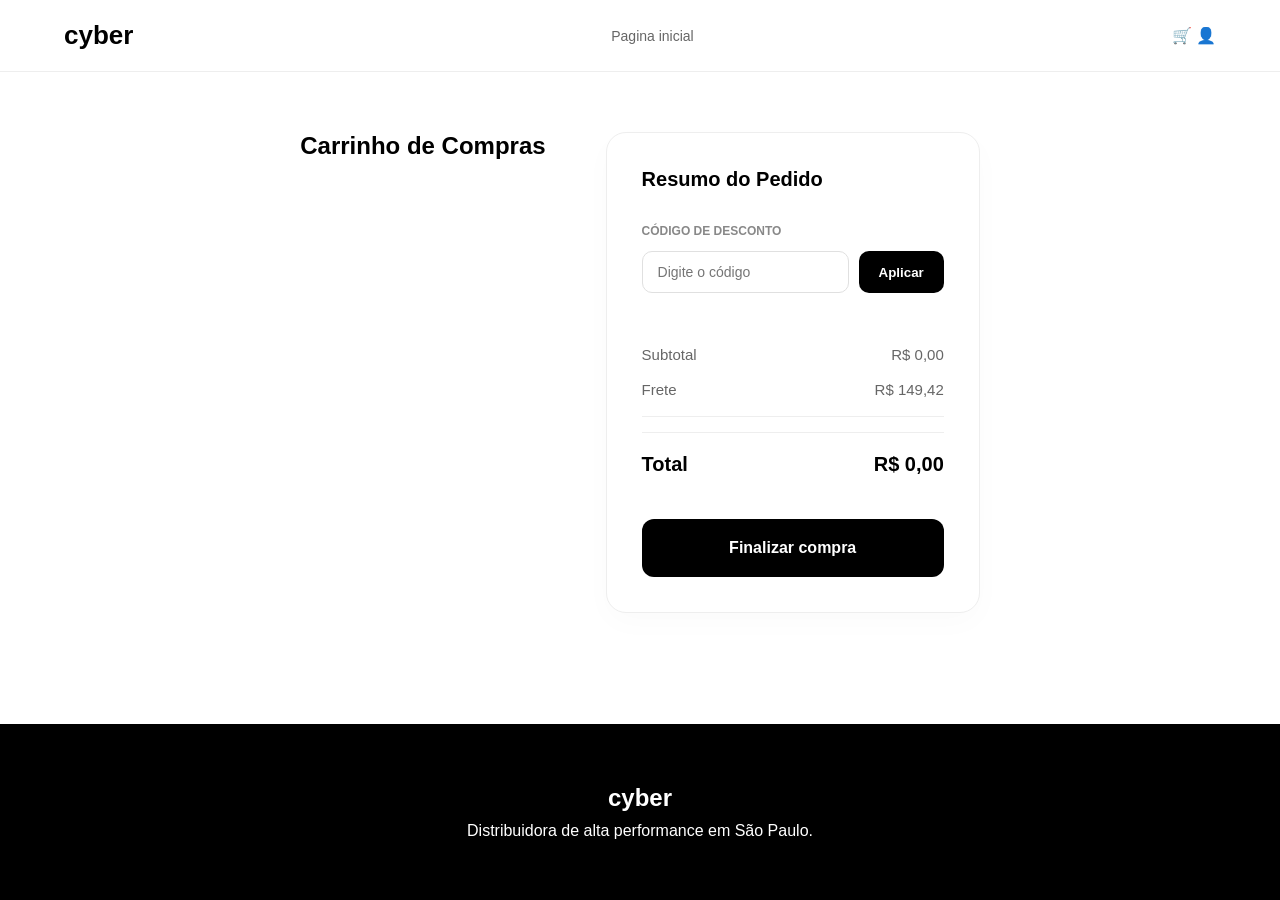
<file: projeto-pim/carrinho.html>
<!DOCTYPE html>
<html lang="pt-br">
<head>
    <meta charset="UTF-8">
    <title>Cyber - Carrinho</title>
    <link rel="stylesheet" href="carrinho-style.css">
</head>
<body>
    <header>
        <div class="logo">cyber</div>
        <nav><a href="index.html">Pagina inicial</a></nav>
        <div class="icons">
            <a href="carrinho.html" style="text-decoration:none; color:#000;">🛒</a>
            <span>👤</span>
        </div>
    </header>

    <main class="container cart-page">
        <section class="cart-items">
            <h2>Carrinho de Compras</h2>
            <div id="lista-carrinho">
            </div>
        </section>

        <section class="summary-box">
            <h3>Resumo do Pedido</h3>
            
            <div class="coupon">
                <label>Código de Desconto</label>
                <div class="coupon-input">
                    <input type="text" id="cupom-input" placeholder="Digite o código">
                    <button onclick="aplicarDesconto()">Aplicar</button>
                </div>
                <p id="cupom-msg" style="font-size: 12px; margin-top: 8px; font-weight: 500;"></p>
            </div>

            <div class="row">
                <span>Subtotal</span>
                <span id="sub-val">R$ 0,00</span>
            </div>
            <div class="row">
                <span>Frete</span>
                <span>R$ 149,42</span>
            </div>
            <hr style="border: 0; border-top: 1px solid #eee; margin: 15px 0;">
            <div class="row final">
                <span>Total</span>
                <b id="total-val">R$ 0,00</b>
            </div>
            <button class="btn-checkout">Finalizar compra</button>
        </section>
    </main>

    <footer class="footer-preto">
        <div class="footer-content">
            <div class="footer-logo">cyber</div>
            <p>Distribuidora de alta performance em São Paulo.</p>
        </div>
    </footer>

    <script src="db.js"></script>
    <script>
        const params = new URLSearchParams(window.location.search);
        const produtoId = params.get('id');
        const p = meusProdutos.find(item => item.id == produtoId);
        
        let descontoAplicado = false;
        const frete = 149.42;

        if (p) {
            document.getElementById('lista-carrinho').innerHTML = `
                <div class="cart-item">
                    <img src="${p.imagens[0]}" alt="${p.nome}" style="width: 100px; mix-blend-mode: multiply;">
                    <div class="item-info">
                        <h4>${p.nome}</h4>
                        <p style="color: #888; font-size: 12px;">Ref: ${p.id}</p>
                    </div>
                    <div class="qty">
                        <span style="cursor:pointer">−</span> 
                        <span style="margin: 0 10px;">1</span> 
                        <span style="cursor:pointer">+</span>
                    </div>
                    <p class="item-p">R$ ${p.preco.toLocaleString('pt-br', { minimumFractionDigits: 2 })}</p>
                    <b style="cursor:pointer; color: #ff4d4d;">✕</b>
                </div>
            `;

            atualizarValores(p.preco);
        }

        function atualizarValores(subtotal, desconto = 0) {
            const total = (subtotal - desconto) + frete;
            document.getElementById('sub-val').innerText = `R$ ${subtotal.toLocaleString('pt-br', { minimumFractionDigits: 2 })}`;
            document.getElementById('total-val').innerText = `R$ ${total.toLocaleString('pt-br', { minimumFractionDigits: 2 })}`;
        }

        function aplicarDesconto() {
            const input = document.getElementById('cupom-input').value.toUpperCase();
            const msg = document.getElementById('cupom-msg');
            
            if (!p) return;

            // Se o código for CYBER10, aplica 10% de desconto
            if (input === "CYBER10") {
                if (descontoAplicado) {
                    msg.innerText = "Este cupom já foi utilizado.";
                    msg.style.color = "#ffa500"; 
                    return;
                }

                const valorDesconto = p.preco * 0.10;
                atualizarValores(p.preco, valorDesconto);
                
                msg.innerText = "Cupom aplicado com sucesso! (10% OFF)";
                msg.style.color = "#28a745"; 
                descontoAplicado = true;
            } else {
                
                msg.innerText = "Código promocional inválido";
                msg.style.color = "#dc3545"; 
            }
        }
    </script>
</body>
</html>
</file>
<file: projeto-pim/carrinho-style.css>
* { 
    margin: 0; 
    padding: 0; 
    box-sizing: border-box; 
    font-family: 'Inter', sans-serif; 
}

body { 
    background: #fff; 
    display: flex; 
    flex-direction: column; 
    min-height: 100vh; 
}

.container { 
    max-width: 1200px; 
    margin: 0 auto; 
    display: flex; 
    gap: 60px; 
    padding: 60px 20px; 
    flex: 1; 
}

header { 
    display: flex; 
    justify-content: space-between; 
    align-items: center;
    padding: 20px 5%; 
    border-bottom: 1px solid #eee; 
}

.logo { 
    font-weight: bold; 
    font-size: 26px; 
    text-transform: lowercase; 
}

header nav a {
    text-decoration: none;
    color: #666;
    font-size: 14px;
    font-weight: 500;
}

.cart-items { flex: 2; }
.cart-items h2 { 
    margin-bottom: 40px; 
    font-size: 24px;
    font-weight: 700;
}

.cart-item { 
    display: flex; 
    align-items: center; 
    justify-content: space-between; 
    padding: 25px 0; 
    border-bottom: 1px solid #f0f0f0; 
}

.cart-item img { 
    width: 110px; 
    height: auto; 
    background: transparent; 
    border-radius: 12px; 
    mix-blend-mode: multiply; 
}

.item-info { flex: 1; margin-left: 25px; }
.item-info h4 { font-size: 16px; margin-bottom: 6px; color: #1a1a1a; }
.item-info p { font-size: 12px; color: #aaa; }

.qty { 
    background: #f8f8f8; 
    padding: 10px 18px; 
    border-radius: 10px; 
    display: flex; 
    gap: 15px; 
    font-weight: bold; 
    align-items: center;
    border: 1px solid #eee;
}

.item-p {
    font-weight: 700;
    font-size: 16px;
    margin: 0 30px;
    min-width: 100px;
    text-align: right;
}

.summary-box { 
    flex: 1; 
    border: 1px solid #eee; 
    border-radius: 20px; 
    padding: 35px; 
    height: fit-content; 
    background: #fff;
    box-shadow: 0 10px 30px rgba(0,0,0,0.02);
}

.summary-box h3 { margin-bottom: 30px; font-size: 20px; }

.coupon label {
    font-size: 12px;
    font-weight: 600;
    color: #888;
    text-transform: uppercase;
}

.coupon-input { display: flex; gap: 10px; margin: 12px 0 10px; }
.coupon-input input { 
    flex: 1; 
    padding: 12px 15px; 
    border: 1px solid #e0e0e0; 
    border-radius: 10px; 
    outline: none;
    font-size: 14px;
}

.coupon-input button { 
    padding: 12px 20px; 
    background: #000; 
    color: #fff; 
    border: none; 
    border-radius: 10px; 
    font-weight: 600;
    cursor: pointer; 
    transition: 0.3s;
}

.coupon-input button:hover { background: #333; }

#cupom-msg {
    margin-bottom: 25px;
    min-height: 18px;
}

.row { display: flex; justify-content: space-between; margin-bottom: 18px; font-size: 15px; color: #666; }

.row.final { 
    border-top: 1px solid #eee; 
    padding-top: 20px; 
    margin-top: 10px;
    font-size: 20px; 
    font-weight: 800;
    color: #000;
}

.btn-checkout { 
    width: 100%; 
    padding: 20px; 
    background: #000; 
    color: #fff; 
    border: none; 
    border-radius: 12px; 
    font-weight: 700; 
    font-size: 16px;
    cursor: pointer; 
    margin-top: 25px; 
    transition: 0.3s;
}

.btn-checkout:hover { background: #333; transform: translateY(-2px); }

/* Rodapé */
.footer-preto { 
    background: #000; 
    color: #fff; 
    padding: 60px 5%; 
    text-align: center;
}

.footer-logo { font-size: 24px; font-weight: bold; margin-bottom: 10px; }
</file>
